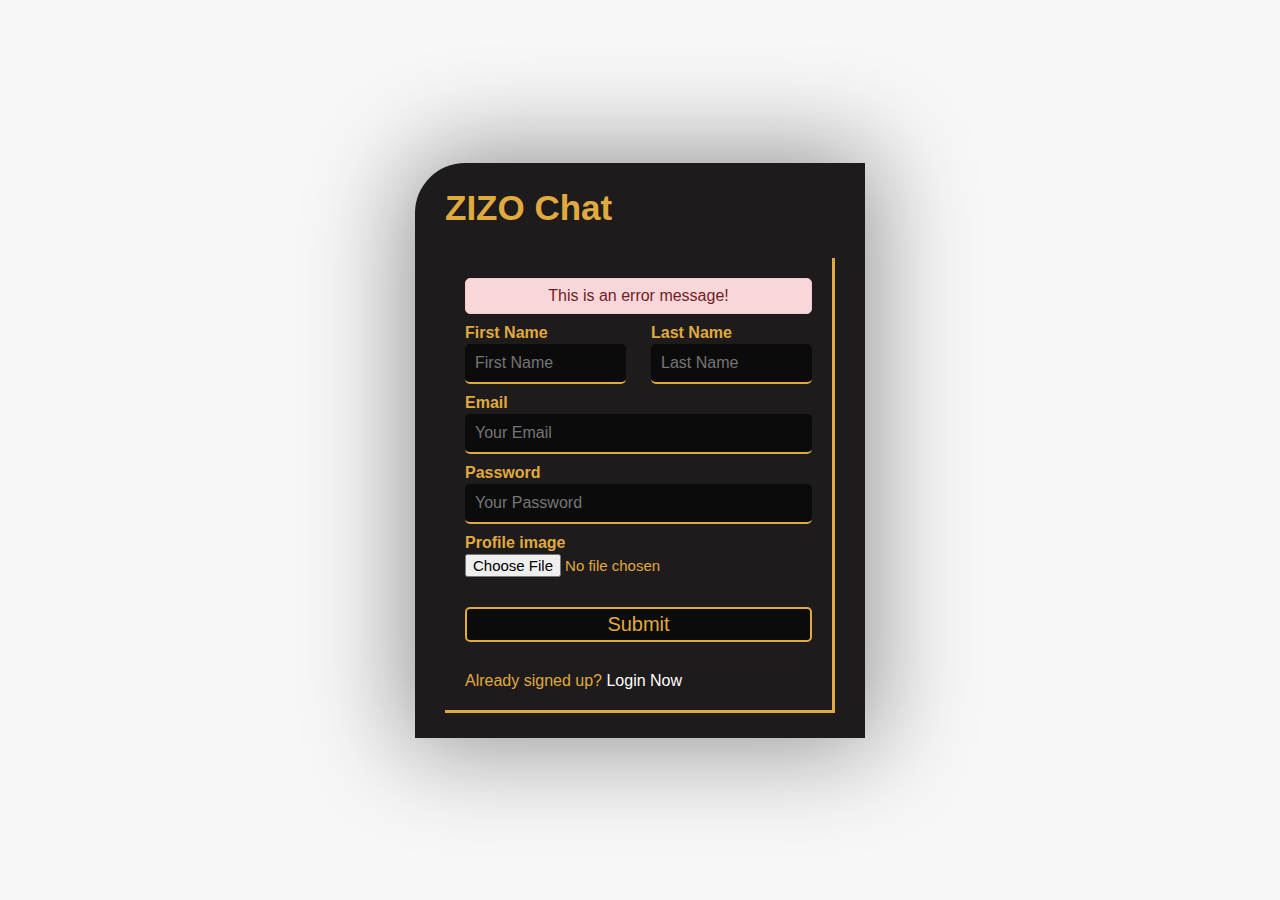
<file: index.html>
<!DOCTYPE html>
<html lang="en">
<head>
    <meta charset="UTF-8">
    <meta name="viewport" content="width=device-width, initial-scale=1.0">
    
    <link rel="stylesheet" href="style/style.css">
    <!-- fonts -->
    <title></title>
</head>
<body>
    <div class="wrapper">
        <section class="form signin">
            <header>ZIZO Chat</header>
            <form action="#">
                <div class="error-txt">This is an error message!</div>
                <div class="name-details">
                    <div class="field input">
                        <label for="">First Name</label>
                        <input type="text" placeholder="First Name">
                    </div>
                    <div class="field input">
                        <label for="">Last Name</label>
                        <input type="text" placeholder="Last Name">
                    </div>
                </div>

                <div class="field input">
                    <label for="">Email</label>
                    <input type="email" placeholder="Your Email">
                </div>
                
                <div class="field input">
                    <label for="">Password</label>
                    <input type="password" placeholder="Your Password">
                </div>

                <div class="image field">
                    <label for="">Profile image</label>
                    <input type="file" >
                </div>
 
                <div class="field button">
                    <input type="submit" value="Submit">
                </div>
                
                <div class="link">Already signed up? <a href="#">Login Now</a></div>
            </form>
        </section>
    </div>
    <!-- git ready -->
</body>
</html>
</file>
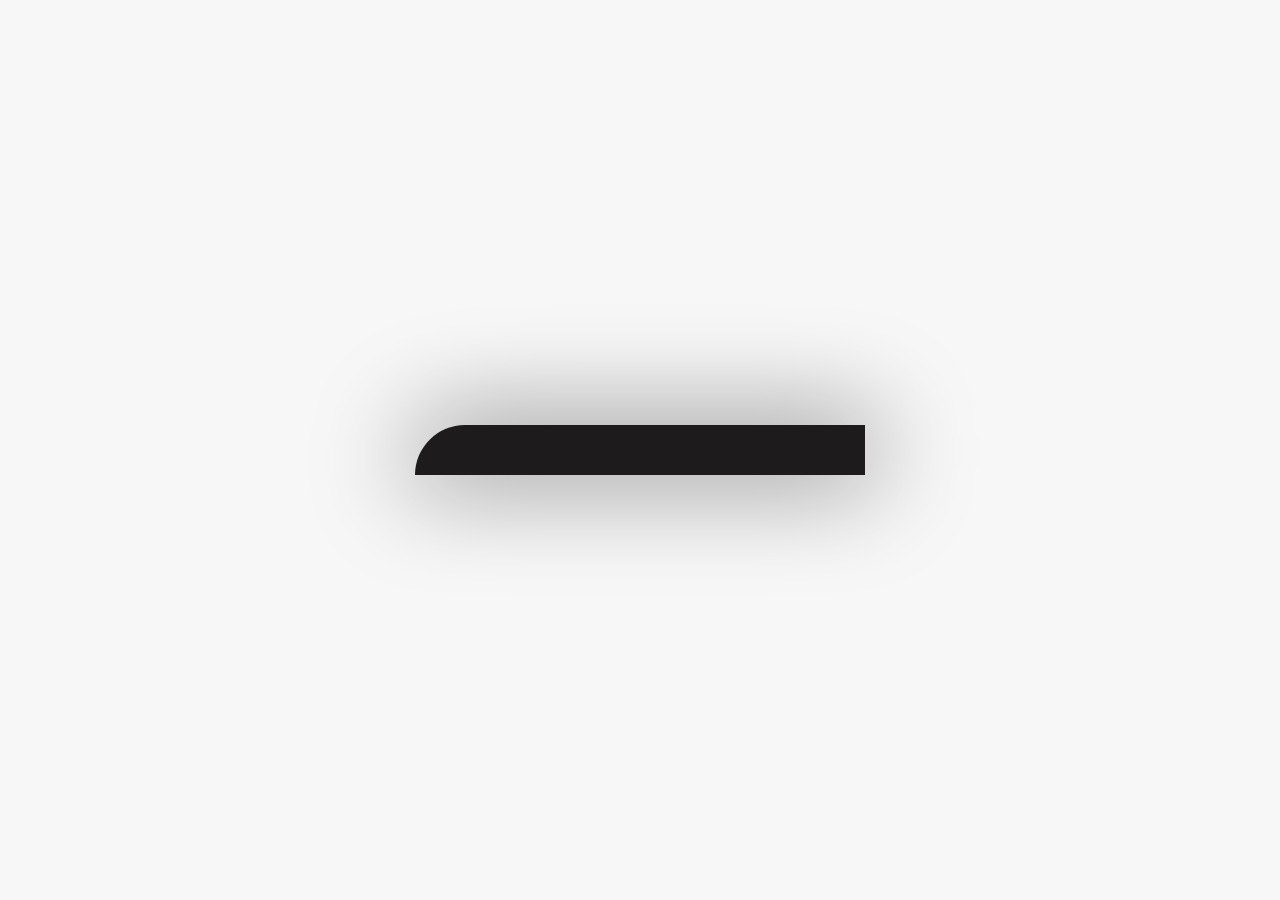
<file: home.html>
<!DOCTYPE html>
<html lang="en">
<head>
    <meta charset="UTF-8">
    <meta name="viewport" content="width=device-width, initial-scale=1.0">
    
    <link rel="stylesheet" href="style/style.css">
    <!-- fonts -->
    <title></title>
</head>
<body>
    <div class="wrapper">
        <section class="users">
            
        </section>
    </div>
    
</body>
</html>
</file>
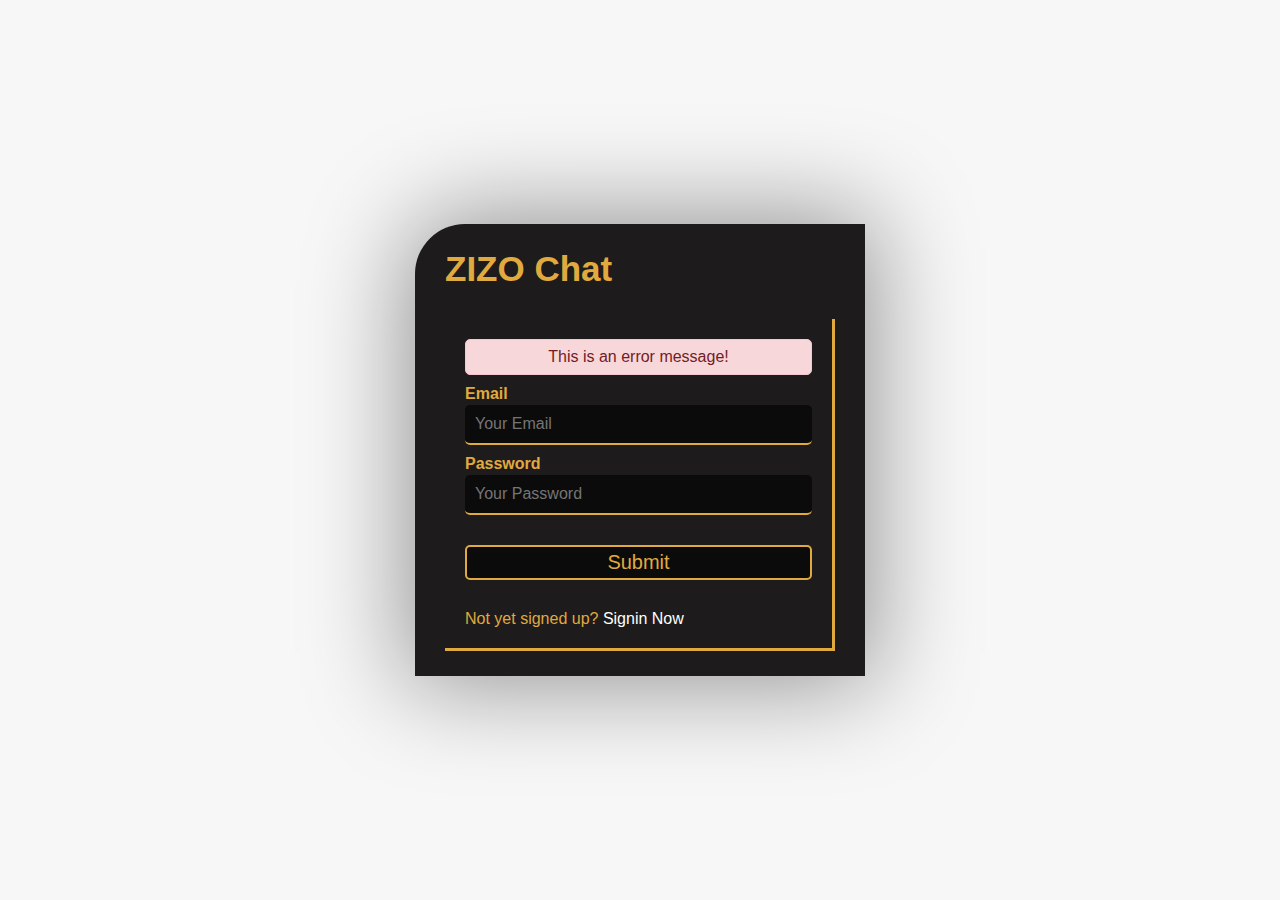
<file: signin.html>
<!DOCTYPE html>
<html lang="en">
<head>
    <meta charset="UTF-8">
    <meta name="viewport" content="width=device-width, initial-scale=1.0">
    
    <link rel="stylesheet" href="style/style.css">
    <!-- fonts -->
    <title></title>
</head>
<body>
    <div class="wrapper">
        <section class="form signin">
            <header>ZIZO Chat</header>
            <form action="#">
                <div class="error-txt">This is an error message!</div>

                <div class="field input">
                    <label for="">Email</label>
                    <input type="email" placeholder="Your Email">
                </div>
                
                <div class="field input">
                    <label for="">Password</label>
                    <input type="password" placeholder="Your Password">
                    <!-- <i class="fas fa-eye"></i> -->
                </div>

                <div class="field button">
                    <input type="submit" value="Submit">
                </div>
                
                <div class="link">Not yet signed up? <a href="#">Signin Now</a></div>
            </form>
        </section>
    </div>
    
</body>
</html>
</file>
<file: style/style.css>
*{
    margin: 0;
    padding: 0 ;
    box-sizing: border-box;
    text-decoration: none;
    font-family: 'Poppins' , sans-serif;

}

body{
    display: flex;
    align-items: center;
    justify-content: center;
    min-height: 100vh;
    background: #f7f7f7;
}
.wrapper{
    background: #1d1b1b;
    width: 450px;
    border-radius: 50px 0 0 0 ;
    box-shadow: 0 0 100px 10px rgba(0, 0, 0, 0.4);
}

/* ------------------------------------------signin form */

.form {
    padding: 25px 30px;
   
}
.form header{
    
    color: #e0aa3e ;
    font-size: 35px;
    font-weight: 600;
    margin-bottom:20px;
    padding-bottom: 10px;
    
}
.form form{
    border-right: 3px solid #e0aa3e;
    border-bottom: 3px solid #e0aa3e;
    padding:20px ;
    transition: ease 0.5s;
}
.form form:hover{
    box-shadow: 10px 10px 10px  #e0aa3e33;

}
.form form .error-txt{
    color: #721c24;
    background: #f8d7da;
    padding: 8px 10px;
    text-align: center;
    border-radius: 5px;
    margin-bottom: 10px;
    border: 1px solid #f5c6cd;

}
.form form .name-details{
    display: flex; 
    
}
form .name-details .field:first-child{
    margin-right: 15px ;
}
form .name-details .field:last-child{
    margin-left: 10px ;


}
.form form .field{
    display: flex;
    flex-direction: column;
    margin-bottom: 10px;
}
.form form .field label{
    color: #e0aa3e;
    font-weight: 600;
    margin-bottom: 2px;
}
.form form .field input{
    outline: none;
    border: none;
}
.form form .input input{
    height: 40px;
    width: 100%;
    color: #FFF; 
    font-size: 16px;
    padding: 5px 10px;
    background: #0b0b0b;
    border-bottom: 2px solid #e0aa3e;
    border-radius: 5px; 
    transition: ease-out 0.5s;
    
}
.form form .input input:focus{
    border: 1px solid #e0aa3e;

}
.form form .image input{
    font-size: 15px;
    color: #e0aa3e;
    
}
.form form .button input{
    margin: 20px 0;
    height: 35px;
    font-size: 20px;
    background: #0b0b0b;
    color: #e0aa3e;
    border: 2px solid #e0aa3e;
    border-radius: 5px ;
    transition: ease 0.5s;


}
.form form .button input:hover{
    background: #e0aa3e;
    color: #1d1b1b;
    cursor: pointer;
}
.link{
    color: #e0aa3e;
}
.link a{
    color: #FFF;
}

/* ------------------------------------------------users  */



.users{
    padding: 25px 30px;

}
.users header{
    display: flex;
    align-items: center;
    padding-bottom: 20px;
    justify-content: space-between;
    border-bottom: 2px solid #e0aa3e;

}
.wrapper img{
    object-fit: cover;
    border-radius: 50%;

}
.users header .content{
    display: flex;
}
.users header .content img{
    height: 50px;
    width: 50px;
}
.users header .details{
    color: #FFF;
    margin-left: 15px;
}
.users header .details span{
    font-size: 18px;
    font-weight: 500;
}
.users header .logout{
    border: 2px solid #e0aa3e;
    color: #e0aa3e;
    border-radius: 5px;
    padding: 5px;
    transition: ease 0.5s;
}
.users header .logout:hover{
    background: #e0aa3e;
    color: #1d1b1b;
    

}
.users .search input{
    height: 42px;
    width: calc(100% - 50px);
    margin: 20px 0;
    padding: 10px;
    font-size: 16px;
    border-radius: 20px 0px 0 20px;
    border: 2px solid #e0aa3e ;
    outline: none;
}
.users .search button{
    height: 43px;
    width: 45px;
    margin: 0;
    font-size: 16px;
    font-weight: 600;
    color: #e0aa3e;
    background: #1d1b1b;
    border: 2px solid #e0aa3e;
    border-radius:0 20px 20px 0 ;
    cursor: pointer;
    transition: ease 0.5s;
}
.users .search button:hover{
    background: #e0aa3e;
    color: #1d1b1b;

}
.users-list{

}
.users-list a{
    
}
</file>
